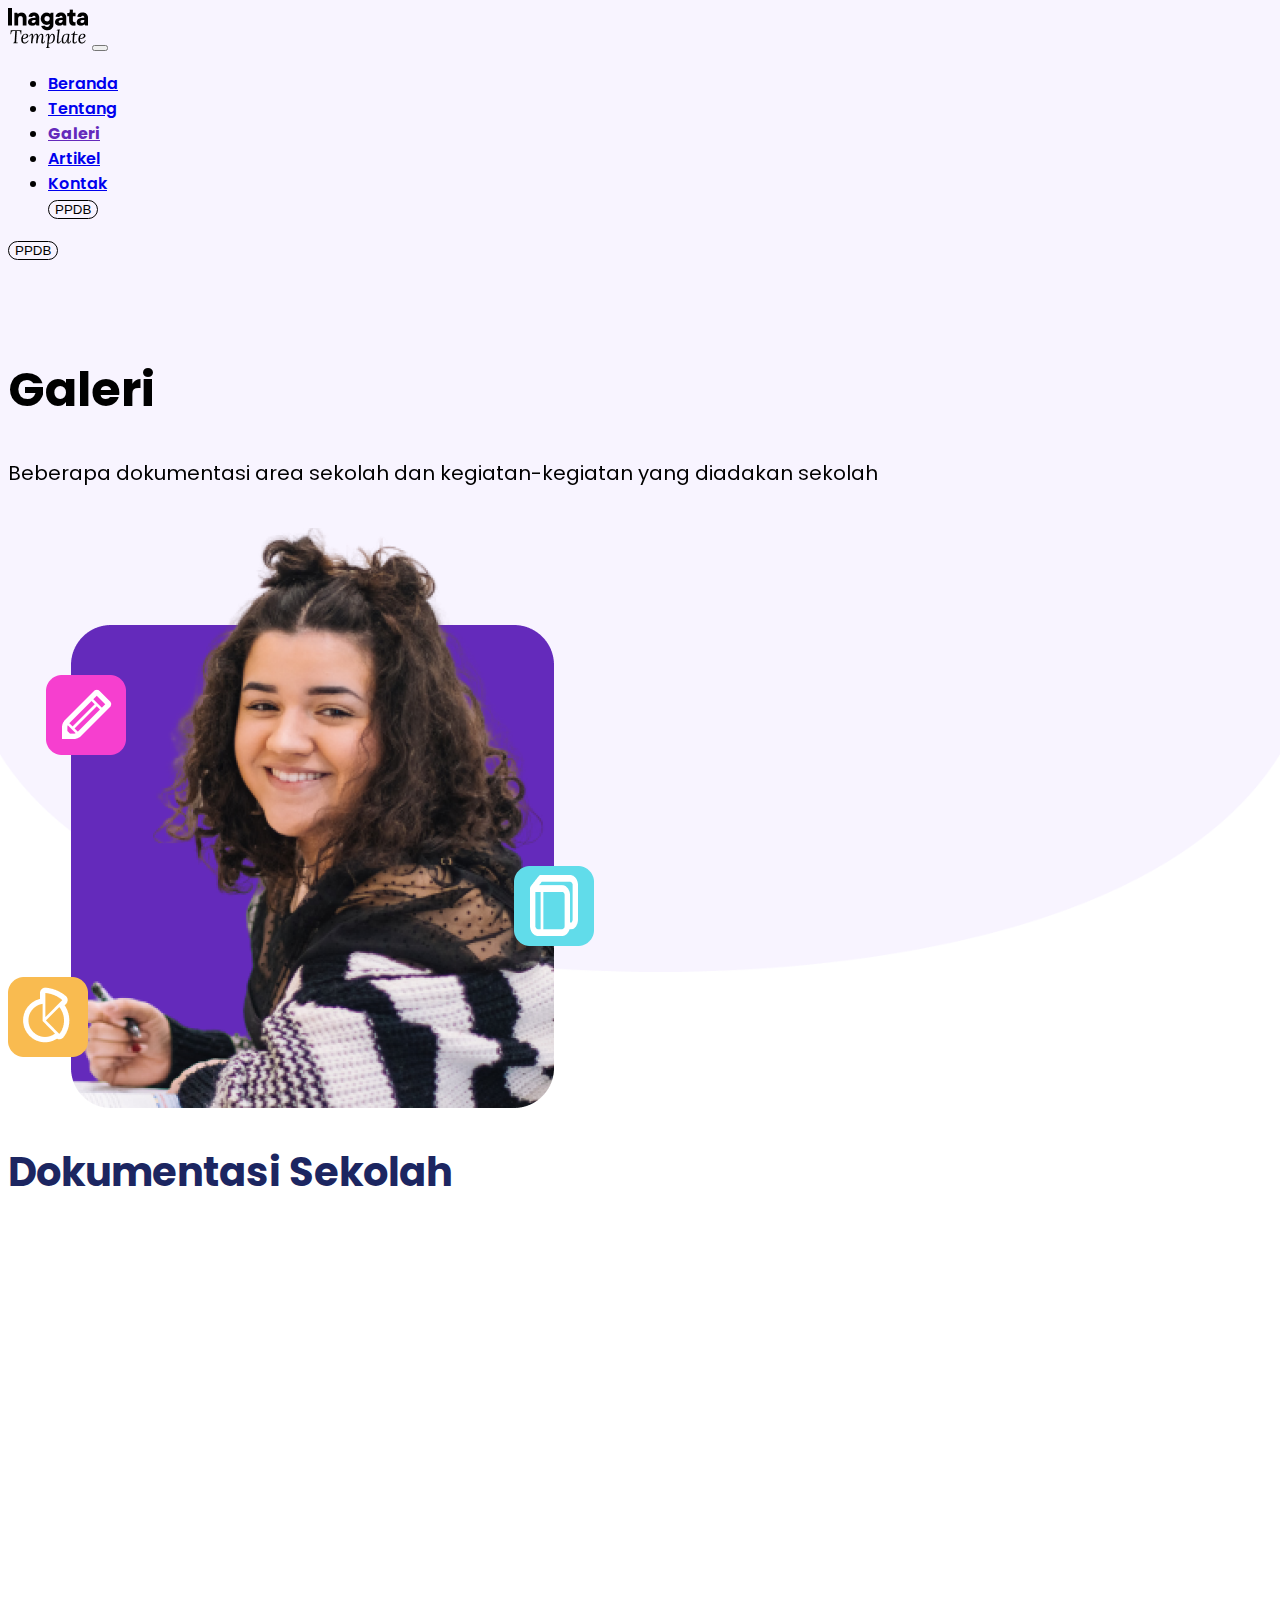
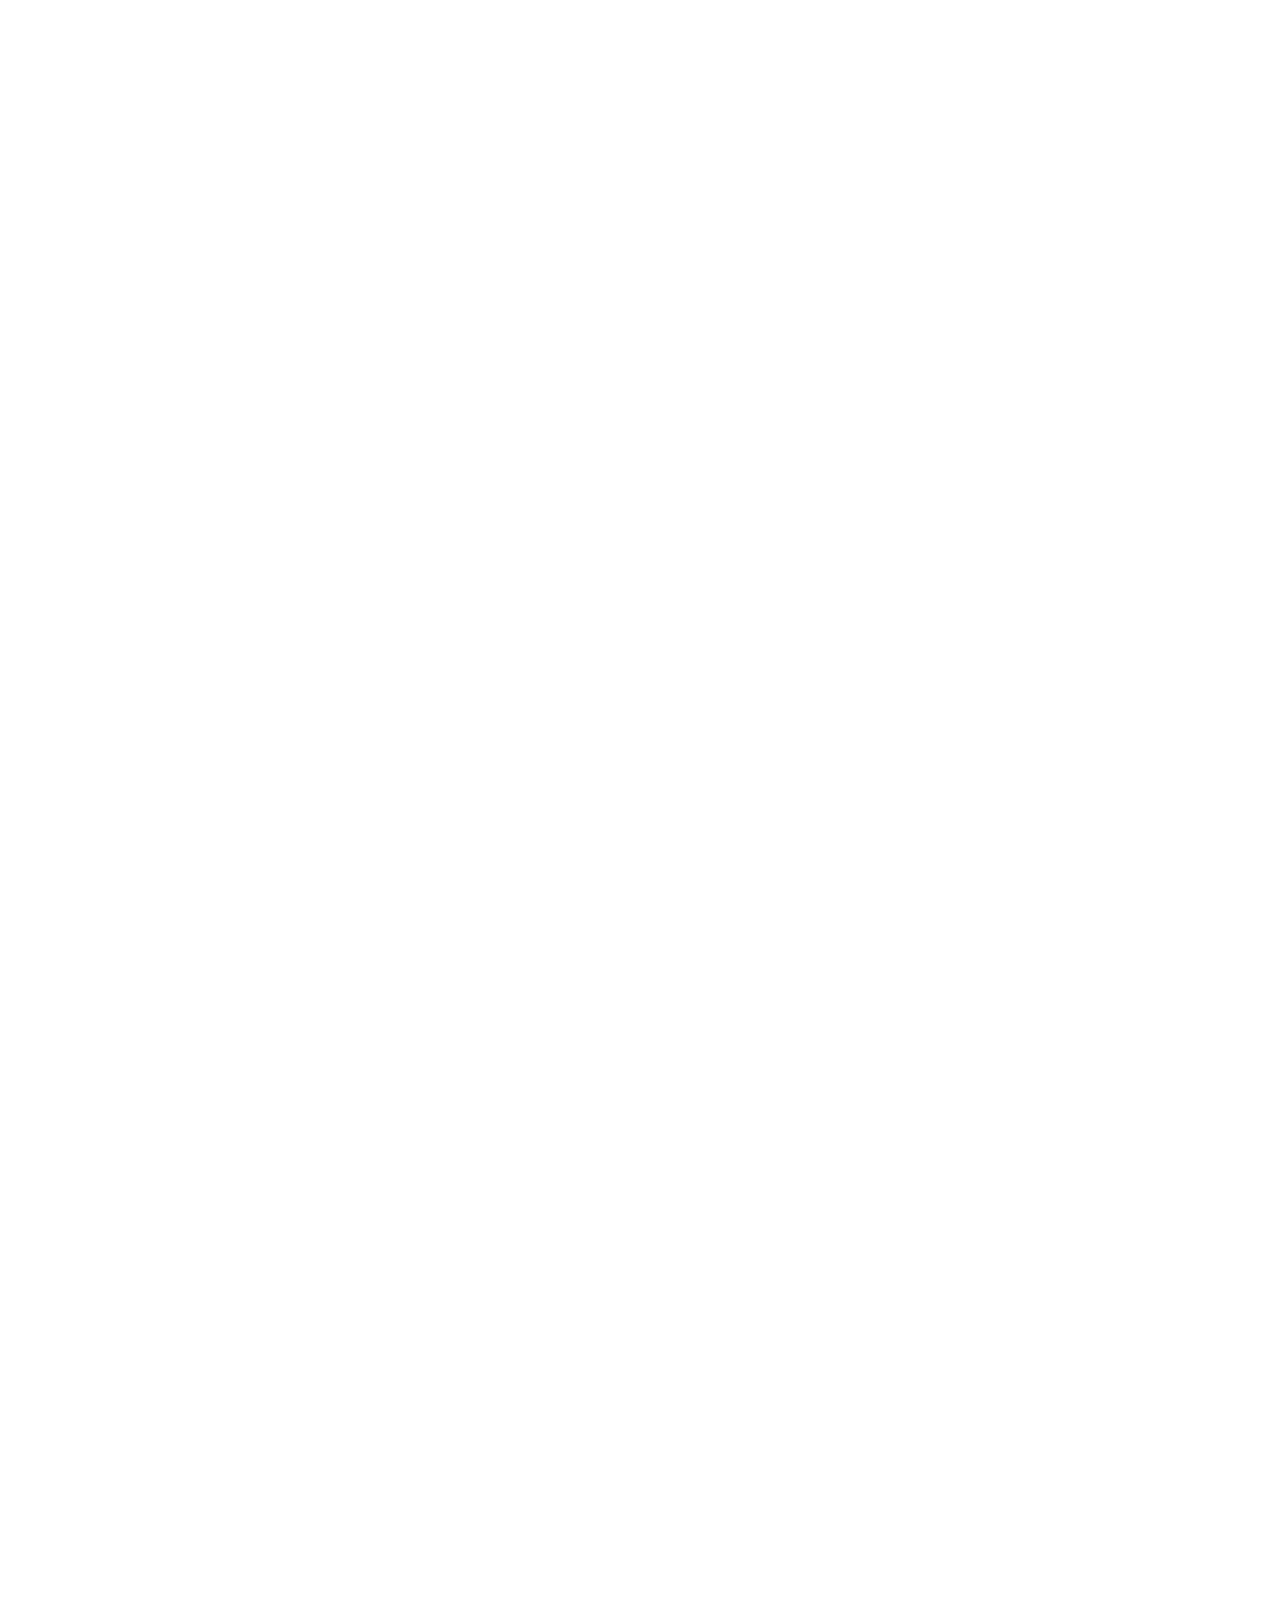
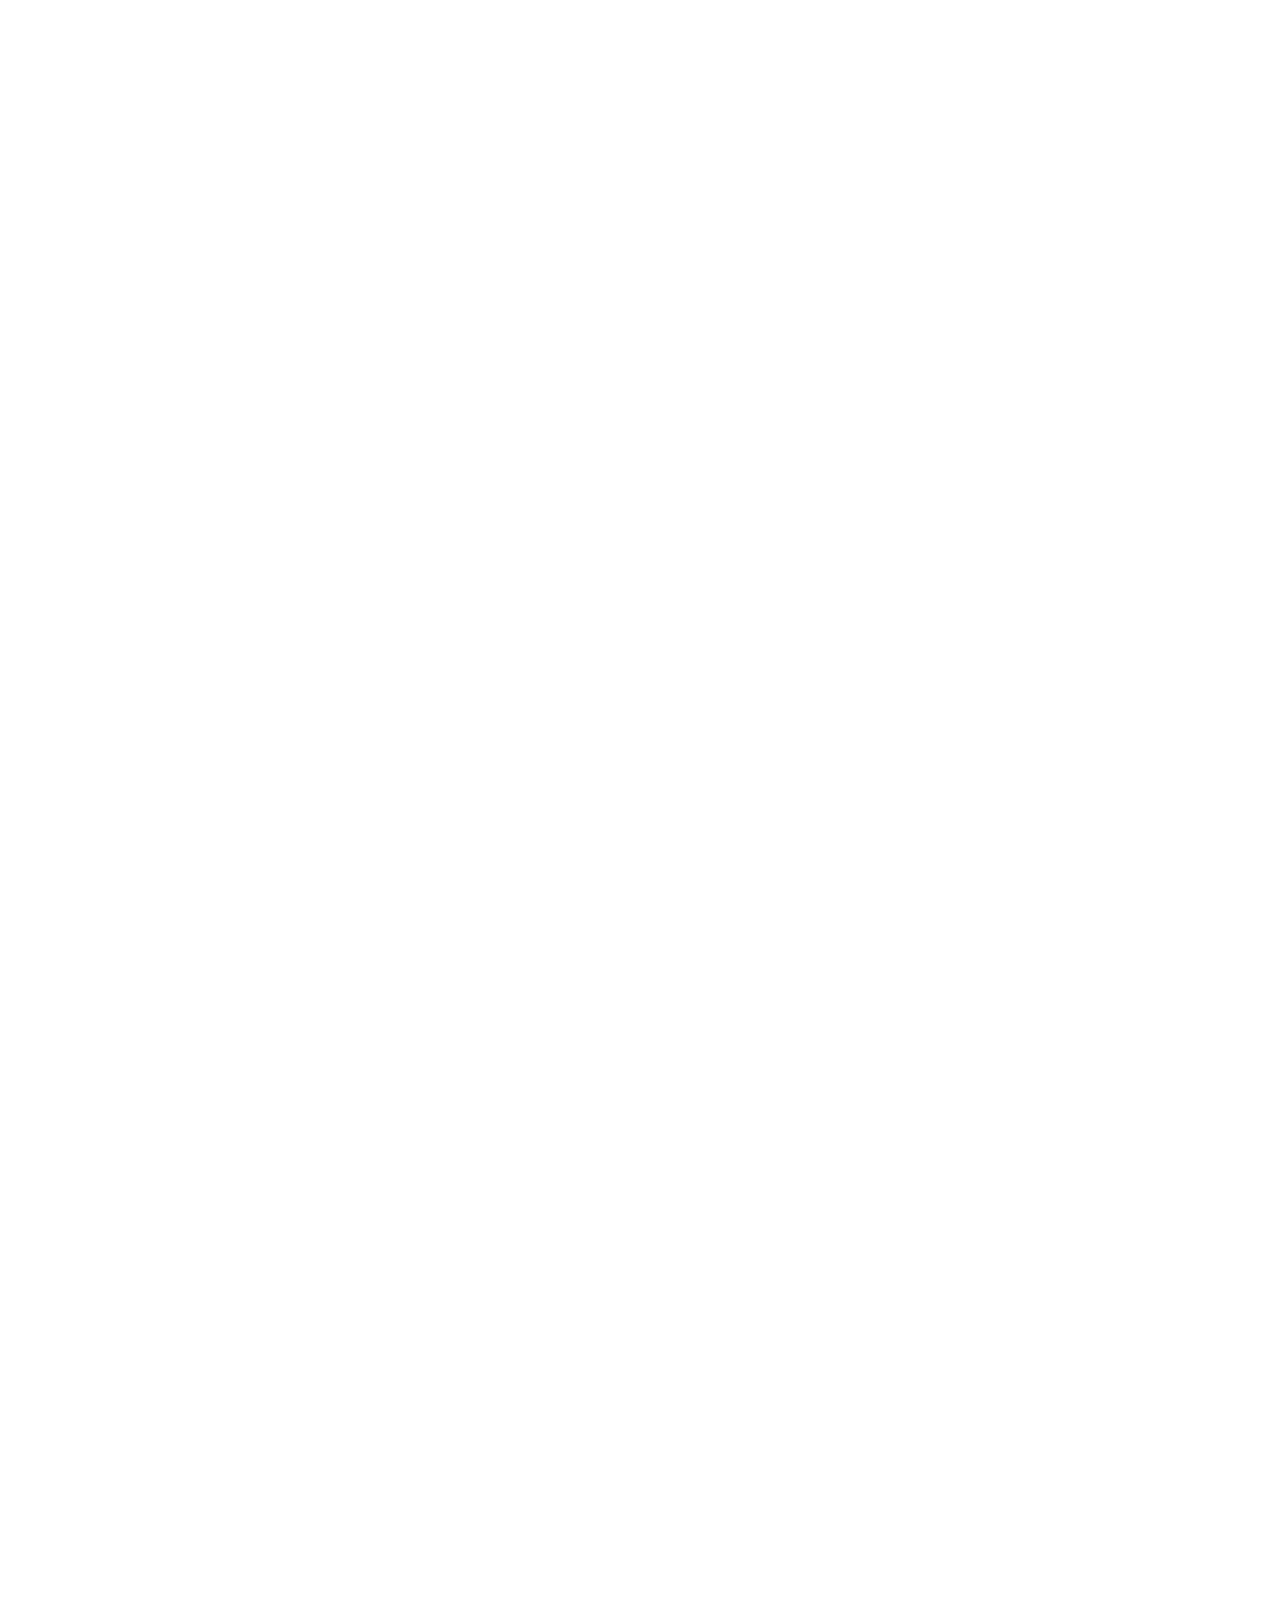
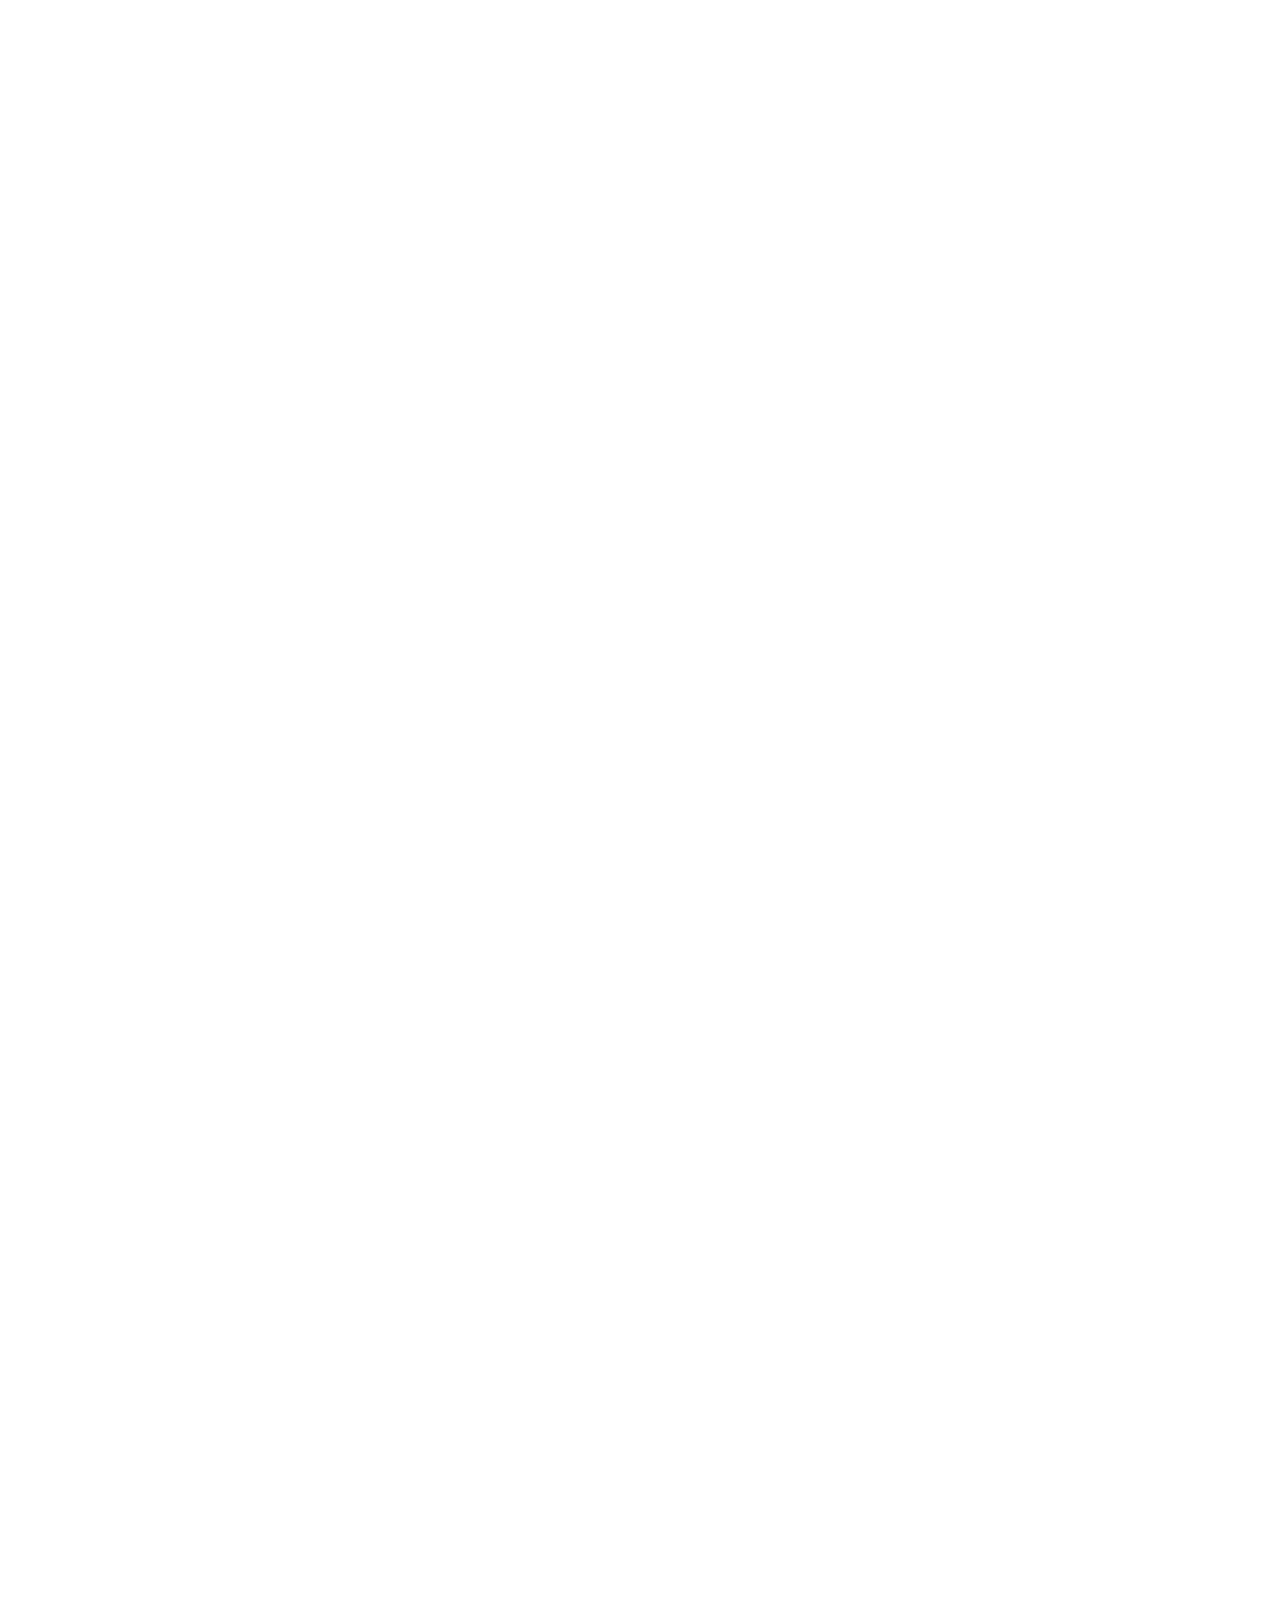
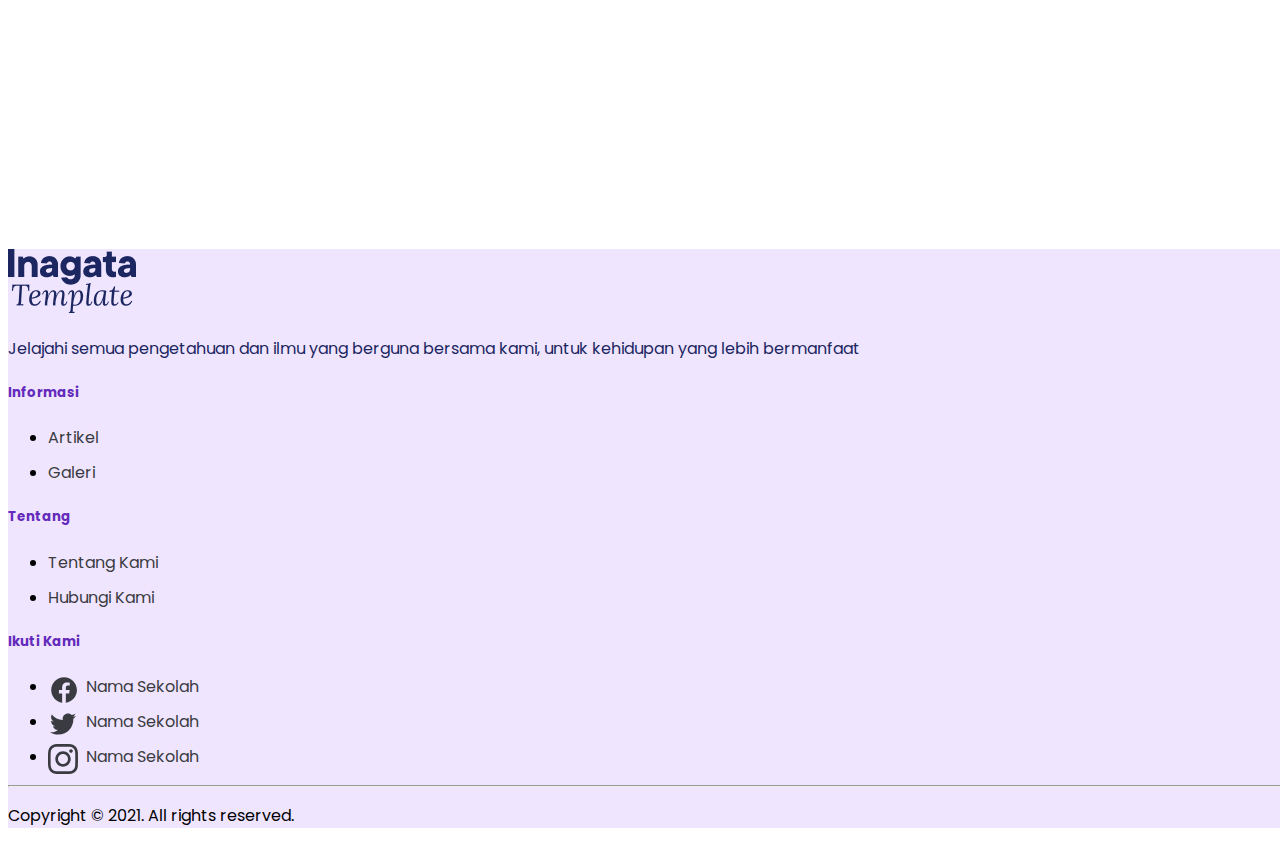
<file: includes/galeri.html>
<!DOCTYPE html>
<html lang="en">
  <head>
    <meta charset="utf-8" />
    <meta name="viewport" content="width=device-width, initial-scale=1" />
    <title>Galeri</title>

    <!-- bootstrap css -->
    <link
      href="https://cdn.jsdelivr.net/npm/bootstrap@5.3.0-alpha1/dist/css/bootstrap.min.css"
      rel="stylesheet"
      integrity="sha384-GLhlTQ8iRABdZLl6O3oVMWSktQOp6b7In1Zl3/Jr59b6EGGoI1aFkw7cmDA6j6gD"
      crossorigin="anonymous"
    />

    <!-- Google Fonts -->
    <link rel="preconnect" href="https://fonts.googleapis.com" />
    <link rel="preconnect" href="https://fonts.gstatic.com" crossorigin />
    <link
      href="https://fonts.googleapis.com/css2?family=Poppins:wght@400;500;600;700&display=swap"
      rel="stylesheet"
    />

    <!-- my style -->
    <link rel="stylesheet" href="../css/style.css" />

    <!-- web icon -->
    <link rel="icon" href="../../assets/img/logo.png" type="img/x-icon" />

    <!-- AOS -->
    <link href="https://unpkg.com/aos@2.3.1/dist/aos.css" rel="stylesheet" />
    <script src="https://unpkg.com/aos@2.3.1/dist/aos.js"></script>
  </head>
  <body class="" style="background-image: url(../assets/img/bg-hero.png)">
    <nav
      class="navbar navbar-expand-lg position-fixed w-100 py-3"
      style="background-color: var(--slt)"
    >
      <div class="container">
        <a class="navbar-brand" href="../index.html"
          ><img src="../assets/img/logo.png" alt="" style="width: 80px"
        /></a>

        <button
          class="navbar-toggler"
          type="button"
          data-bs-toggle="collapse"
          data-bs-target="#navbarNavAltMarkup"
          aria-controls="navbarNavAltMarkup"
          aria-expanded="false"
          aria-label="Toggle navigation"
        >
          <span class="navbar-toggler-icon"></span>
        </button>

        <div class="collapse navbar-collapse" id="navbarNavAltMarkup">
          <ul class="navbar-nav mx-auto">
            <li class="nav-item mx-2">
              <a class="nav-link" href="../index.html">Beranda</a>
            </li>
            <li class="nav-item mx-2">
              <a class="nav-link" href="tentang.html">Tentang</a>
            </li>
            <li class="nav-item mx-2">
              <a
                class="nav-link active"
                aria-current="page"
                style="color: #642abb"
                href="galeri.html"
                >Galeri</a
              >
            </li>
            <li class="nav-item mx-2">
              <a class="nav-link" href="artikel.html">Artikel</a>
            </li>
            <li class="nav-item mx-2">
              <a class="nav-link" href="kontak.html">Kontak</a>
            </li>
            <button class="d-lg-none d-block ppdb-btn py-1 px-4">PPDB</button>
          </ul>

          <button class="d-none d-lg-block ppdb-btn py-1 px-4">PPDB</button>
        </div>
      </div>
    </nav>
    <!-- hero start -->
    <section
      class="hero mb-5 overflow-hidden"
      style="padding-top: 60px; padding-bottom: 80px"
    >
      <div class="container h-100 mt-5">
        <div class="row hero-hero pb-5 h-100">
          <div
            data-aos="fade-right"
            data-aos-duration="1000"
            class="col-md-6 align-self-center"
          >
            <h1 class="slogan mt-4 fw-bold mb-1 lh-base">Galeri</h1>
            <p class="fw-normal" style="margin-bottom: 40px">
              Beberapa dokumentasi area sekolah dan kegiatan-kegiatan yang
              diadakan sekolah
            </p>
          </div>
          <div
            data-aos="fade-left"
            data-aos-duration="1000"
            class="col-md-6 justify-content-end"
          >
            <img src="../assets/img/galeri-hero.png" class="img-fluid" />
          </div>
        </div>
        <div id="doc" class="row pt-5 mx-auto">
          <div
            class="d-block bg-white shadow-lg p-lg-5 py-md-5 px-md-4 p-4"
            style="border-radius: 24px; color: var(--drk)"
          >
            <div>
              <h1 class="fw-bold text-center mb-5">Dokumentasi Sekolah</h1>
            </div>
            <div class="row cards gap-3 gap-md-2 mb-4">
              <div
                data-aos="zoom-in"
                data-aos-duration="1000"
                data-aos-delay="200"
                class="col rounded-4 mb-4"
              >
                <div class="">
                  <img src="../assets/img/gal (1).png" class="img-fluid mb-3" />
                  <div class="">
                    <p class="title fw-semibold lh-base mb-1">Ruang Kelas</p>
                    <p class="lh-base mb-0" style="font-size: 14px">
                      Ruangan yang digunakan untuk proses belajar mengajar
                    </p>
                  </div>
                </div>
              </div>
              <div
                data-aos="zoom-in"
                data-aos-duration="1000"
                data-aos-delay="200"
                class="col rounded-4 mb-4"
              >
                <div class="">
                  <img src="../assets/img/gal (2).png" class="img-fluid mb-3" />
                  <div class="">
                    <p class="title fw-semibold lh-base mb-1">
                      Halaman Sekolah
                    </p>
                    <p class="lh-base mb-0" style="font-size: 14px">
                      Halaman tempat siswa dapat bermain dan berkumpul
                    </p>
                  </div>
                </div>
              </div>
              <div
                data-aos="zoom-in"
                data-aos-duration="1000"
                data-aos-delay="200"
                class="col rounded-4 mb-4"
              >
                <div class="">
                  <img src="../assets/img/gal (6).png" class="img-fluid mb-3" />
                  <div class="">
                    <p class="title fw-semibold lh-base mb-1">Lorong Kelas</p>
                    <p class="lh-base mb-0" style="font-size: 14px">
                      Lorong sekolah sebagai jalan penghubung antar kelas
                    </p>
                  </div>
                </div>
              </div>
            </div>
            <div class="row cards gap-3 gap-md-2 mb-4">
              <div
                data-aos="zoom-in"
                data-aos-duration="1000"
                data-aos-delay="200"
                class="col rounded-4 mb-4"
              >
                <div class="">
                  <img
                    src="../assets/img/gal (10).png"
                    class="img-fluid mb-3"
                  />
                  <div class="">
                    <p class="title fw-semibold lh-base mb-1">
                      Belajar Mengajar
                    </p>
                    <p class="lh-base mb-0" style="font-size: 14px">
                      Kegiatan belajar mengajar yang dilakukan di dalam kelas
                    </p>
                  </div>
                </div>
              </div>
              <div
                data-aos="zoom-in"
                data-aos-duration="1000"
                data-aos-delay="200"
                class="col rounded-4 mb-4"
              >
                <div class="">
                  <img src="../assets/img/gal (3).png" class="img-fluid mb-3" />
                  <div class="">
                    <p class="title fw-semibold lh-base mb-1">
                      Kelas Bahasa Inggris
                    </p>
                    <p class="lh-base mb-0" style="font-size: 14px">
                      Kelas bahasa Inggris agar siswa bisa lebih fasih berbahasa
                      Inggris
                    </p>
                  </div>
                </div>
              </div>
              <div
                data-aos="zoom-in"
                data-aos-duration="1000"
                data-aos-delay="200"
                class="col rounded-4 mb-4"
              >
                <div class="">
                  <img src="../assets/img/gal (7).png" class="img-fluid mb-3" />
                  <div class="">
                    <p class="title fw-semibold lh-base mb-1">Karya Murid</p>
                    <p class="lh-base mb-0" style="font-size: 14px">
                      Hasil karya murid dari kelas prakarya yang dikerjakan
                      secara individu dan kelompok
                    </p>
                  </div>
                </div>
              </div>
            </div>
            <div class="row cards gap-3 gap-md-2 mb-4">
              <div
                data-aos="zoom-in"
                data-aos-duration="1000"
                data-aos-delay="200"
                class="col rounded-4 mb-4"
              >
                <div class="">
                  <img
                    src="../assets/img/gal (11).png"
                    class="img-fluid mb-3"
                  />
                  <div class="">
                    <p class="title fw-semibold lh-base mb-1">
                      Lomba Tarik Tambang
                    </p>
                    <p class="lh-base mb-0" style="font-size: 14px">
                      Kegiatan lomba tarik tambang yang diadakan diacara sekolah
                    </p>
                  </div>
                </div>
              </div>
              <div
                data-aos="zoom-in"
                data-aos-duration="1000"
                data-aos-delay="200"
                class="col rounded-4 mb-4"
              >
                <div class="">
                  <img src="../assets/img/gal (4).png" class="img-fluid mb-3" />
                  <div class="">
                    <p class="title fw-semibold lh-base mb-1">
                      Pameran Teknologi
                    </p>
                    <p class="lh-base mb-0" style="font-size: 14px">
                      Pameran alat alat dengan teknologi terbaru agar siswa bisa
                      mengamati
                    </p>
                  </div>
                </div>
              </div>
              <div
                data-aos="zoom-in"
                data-aos-duration="1000"
                data-aos-delay="200"
                class="col rounded-4 mb-4"
              >
                <div class="">
                  <img src="../assets/img/gal (8).png" class="img-fluid mb-3" />
                  <div class="">
                    <p class="title fw-semibold lh-base mb-1">
                      Kelas Menggambar
                    </p>
                    <p class="lh-base mb-0" style="font-size: 14px">
                      Kelas agar siswa bisa mengembangkan kemampuan non akademik
                    </p>
                  </div>
                </div>
              </div>
            </div>
            <div class="row cards gap-3 gap-md-2 mb-3">
              <div
                data-aos="zoom-in"
                data-aos-duration="1000"
                data-aos-delay="200"
                class="col rounded-4 mb-4"
              >
                <div class="">
                  <img
                    src="../assets/img/gal (12).png"
                    class="img-fluid mb-3"
                  />
                  <div class="">
                    <p class="title fw-semibold lh-base mb-1">Tugas Kelompok</p>
                    <p class="lh-base mb-0" style="font-size: 14px">
                      Selain tugas individu, kami juga memberikan tugas kelompok
                    </p>
                  </div>
                </div>
              </div>
              <div
                data-aos="zoom-in"
                data-aos-duration="1000"
                data-aos-delay="200"
                class="col rounded-4 mb-4"
              >
                <div class="">
                  <img src="../assets/img/gal (5).png" class="img-fluid mb-3" />
                  <div class="">
                    <p class="title fw-semibold lh-base mb-1">
                      Belajar dan Bermain
                    </p>
                    <p class="lh-base mb-0" style="font-size: 14px">
                      Agar siswa tidak jenuh, kami menerapkan metode belajar dan
                      bermain
                    </p>
                  </div>
                </div>
              </div>
              <div
                data-aos="zoom-in"
                data-aos-duration="1000"
                data-aos-delay="200"
                class="col rounded-4 mb-4"
              >
                <div class="">
                  <img src="../assets/img/gal (9).png" class="img-fluid mb-3" />
                  <div class="">
                    <p class="title fw-semibold lh-base mb-1">
                      Tamasya Sekolah
                    </p>
                    <p class="lh-base mb-0" style="font-size: 14px">
                      Tamasya bersama agar siswa lebih akrab dan tidak jenuh
                    </p>
                  </div>
                </div>
              </div>
            </div>
          </div>
        </div>
      </div>
    </section>
    <!-- hero end -->

    <!-- footer start -->
    <section id="footer" class="pt-5 mt-5" style="background-color: var(--gry)">
      <div class="container">
        <div class="row justify-center pb-4">
          <div class="col-md-5 me-5">
            <div class="">
              <div class="mb-4">
                <img src="../assets/img/logo2.png" alt="" />
              </div>
              <p class="cc" style="color: var(--drk)">
                Jelajahi semua pengetahuan dan ilmu yang berguna bersama kami,
                untuk kehidupan yang lebih bermanfaat
              </p>
            </div>
          </div>
          <div class="col">
            <h5 class="fw-semibold mb-4 pt-3">Informasi</h5>
            <ul class="list-unstyled">
              <li class="mb-3">
                <a href="artikel.html" class="inline-block mb-5">Artikel</a>
              </li>
              <li class="mb-3">
                <a href="galeri.html" class="inline-block mb-5">Galeri</a>
              </li>
            </ul>
          </div>
          <div class="col">
            <h5 class="fw-semibold mb-4 pt-3">Tentang</h5>
            <ul class="list-unstyled">
              <li class="mb-3">
                <a href="tentang.html" class="inline-block mb-5"
                  >Tentang Kami</a
                >
              </li>
              <li class="mb-3">
                <a href="kontak.html" class="inline-block mb-5">Hubungi Kami</a>
              </li>
            </ul>
          </div>
          <div class="col">
            <h5 class="fw-semibold mb-4 pt-3">Ikuti Kami</h5>
            <ul class="list-unstyled">
              <li class="mb-3">
                <a
                  href="https://facebook.com"
                  target="_blank"
                  class="d-flex align-items-center"
                  ><svg
                    class=""
                    xmlns="http://www.w3.org/2000/svg"
                    viewBox="0 0 28 28"
                    width="30"
                    style="float: left; padding-right: 8px"
                  >
                    <path
                      d="M15,3C8.373,3,3,8.373,3,15c0,6.016,4.432,10.984,10.206,11.852V18.18h-2.969v-3.154h2.969v-2.099c0-3.475,1.693-5,4.581-5 c1.383,0,2.115,0.103,2.461,0.149v2.753h-1.97c-1.226,0-1.654,1.163-1.654,2.473v1.724h3.593L19.73,18.18h-3.106v8.697 C22.481,26.083,27,21.075,27,15C27,8.373,21.627,3,15,3z"
                    /></svg
                  ><span> Nama Sekolah</span></a
                >
              </li>
              <li class="mb-3">
                <a
                  href="https://twitter.com"
                  target="_blank"
                  class="d-flex align-items-center"
                  ><svg
                    class="fill-current"
                    xmlns="http://www.w3.org/2000/svg"
                    viewBox="0 0 30 30"
                    width="30"
                    style="float: left; padding-right: 8px"
                  >
                    <path
                      d="M28,6.937c-0.957,0.425-1.985,0.711-3.064,0.84c1.102-0.66,1.947-1.705,2.345-2.951c-1.03,0.611-2.172,1.055-3.388,1.295 c-0.973-1.037-2.359-1.685-3.893-1.685c-2.946,0-5.334,2.389-5.334,5.334c0,0.418,0.048,0.826,0.138,1.215 c-4.433-0.222-8.363-2.346-10.995-5.574C3.351,6.199,3.088,7.115,3.088,8.094c0,1.85,0.941,3.483,2.372,4.439 c-0.874-0.028-1.697-0.268-2.416-0.667c0,0.023,0,0.044,0,0.067c0,2.585,1.838,4.741,4.279,5.23 c-0.447,0.122-0.919,0.187-1.406,0.187c-0.343,0-0.678-0.034-1.003-0.095c0.679,2.119,2.649,3.662,4.983,3.705 c-1.825,1.431-4.125,2.284-6.625,2.284c-0.43,0-0.855-0.025-1.273-0.075c2.361,1.513,5.164,2.396,8.177,2.396 c9.812,0,15.176-8.128,15.176-15.177c0-0.231-0.005-0.461-0.015-0.69C26.38,8.945,27.285,8.006,28,6.937z"
                    /></svg
                  ><span>Nama Sekolah</span></a
                >
              </li>
              <li class="mb-3">
                <a
                  href="https://instagram.com"
                  target="_blank"
                  class="d-flex align-items-center"
                  ><svg
                    role="img"
                    width="30"
                    viewBox="0 0 24 24"
                    xmlns="http://www.w3.org/2000/svg"
                    class="fill-current"
                    style="float: left; padding-right: 8px"
                  >
                    <title>Instagram</title>
                    <path
                      d="M12 0C8.74 0 8.333.015 7.053.072 5.775.132 4.905.333 
                                4.14.63c-.789.306-1.459.717-2.126 1.384S.935 3.35.63 4.14C.333 4.905.131 5.775.072 7.053.012 8.333 0 8.74 0 12s.015 3.667.072 4.947c.06 1.277.261 2.148.558 2.913.306.788.717 1.459 1.384 2.126.667.666 1.336 1.079 2.126 1.384.766.296 1.636.499 2.913.558C8.333 23.988 8.74 24 12 24s3.667-.015 4.947-.072c1.277-.06 2.148-.262 2.913-.558.788-.306 1.459-.718 2.126-1.384.666-.667 1.079-1.335 1.384-2.126.296-.765.499-1.636.558-2.913.06-1.28.072-1.687.072-4.947s-.015-3.667-.072-4.947c-.06-1.277-.262-2.149-.558-2.913-.306-.789-.718-1.459-1.384-2.126C21.319 1.347 20.651.935 19.86.63c-.765-.297-1.636-.499-2.913-.558C15.667.012 15.26 0 12 0zm0 2.16c3.203 0 3.585.016 4.85.071 1.17.055 1.805.249 2.227.415.562.217.96.477 1.382.896.419.42.679.819.896 1.381.164.422.36 1.057.413 2.227.057 1.266.07 1.646.07 4.85s-.015 3.585-.074 4.85c-.061 1.17-.256 1.805-.421 2.227-.224.562-.479.96-.899 1.382-.419.419-.824.679-1.38.896-.42.164-1.065.36-2.235.413-1.274.057-1.649.07-4.859.07-3.211 0-3.586-.015-4.859-.074-1.171-.061-1.816-.256-2.236-.421-.569-.224-.96-.479-1.379-.899-.421-.419-.69-.824-.9-1.38-.165-.42-.359-1.065-.42-2.235-.045-1.26-.061-1.649-.061-4.844 0-3.196.016-3.586.061-4.861.061-1.17.255-1.814.42-2.234.21-.57.479-.96.9-1.381.419-.419.81-.689 1.379-.898.42-.166 1.051-.361 2.221-.421 1.275-.045 1.65-.06 4.859-.06l.045.03zm0 3.678c-3.405 0-6.162 2.76-6.162 6.162 0 3.405 2.76 6.162 6.162 6.162 3.405 0 6.162-2.76 6.162-6.162 0-3.405-2.76-6.162-6.162-6.162zM12 16c-2.21 0-4-1.79-4-4s1.79-4 4-4 4 1.79 4 4-1.79 4-4 4zm7.846-10.405c0 .795-.646 1.44-1.44 1.44-.795 0-1.44-.646-1.44-1.44 0-.794.646-1.439 1.44-1.439.793-.001 1.44.645 1.44 1.439z"
                    /></svg
                  ><span>Nama Sekolah</span></a
                >
              </li>
            </ul>
          </div>
        </div>
      </div>
      <hr />
      <div class="py-2">
        <p class="cr text-center">Copyright © 2021. All rights reserved.</p>
      </div>
    </section>
    <!-- footer end -->

    <script>
      AOS.init();
    </script>

    <script src="../js/script.js"></script>
    <script
      src="https://cdn.jsdelivr.net/npm/bootstrap@5.3.0-alpha1/dist/js/bootstrap.bundle.min.js"
      integrity="sha384-w76AqPfDkMBDXo30jS1Sgez6pr3x5MlQ1ZAGC+nuZB+EYdgRZgiwxhTBTkF7CXvN"
      crossorigin="anonymous"
    ></script>
  </body>
</html>
</file>
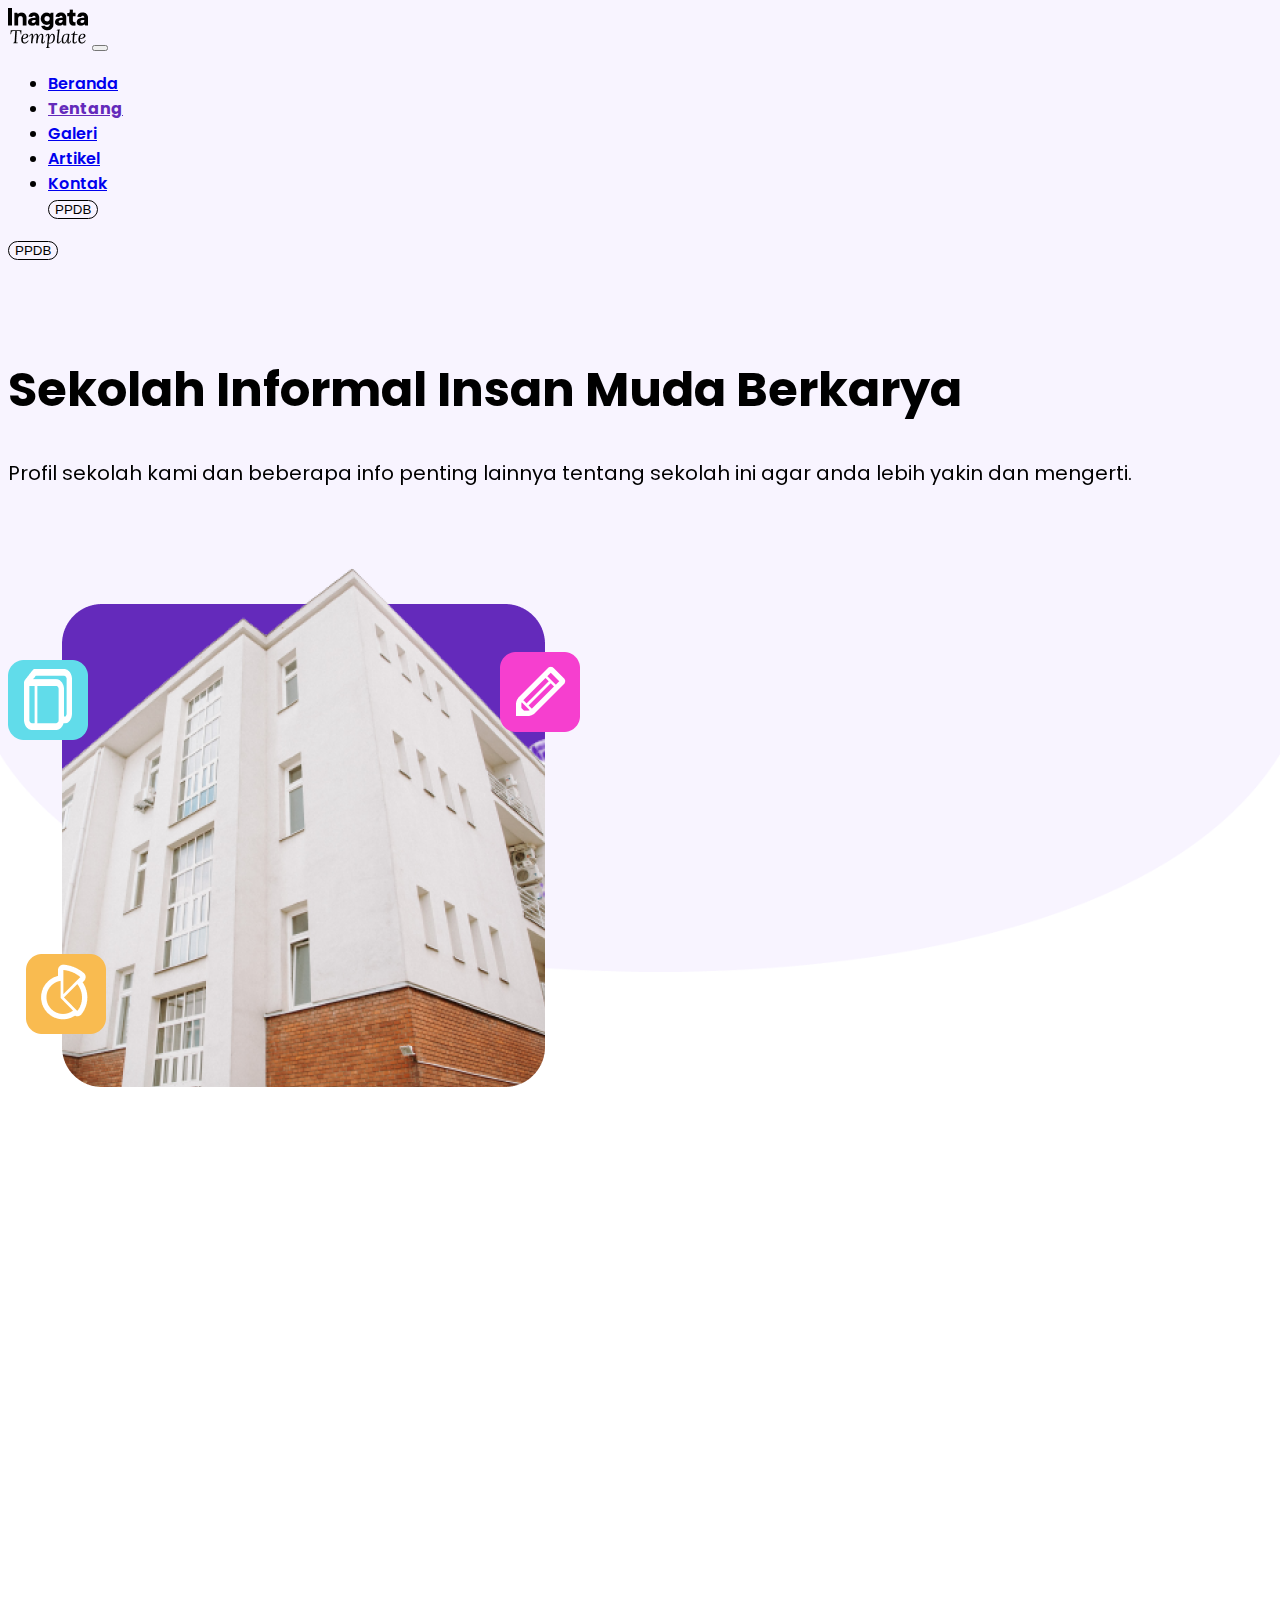
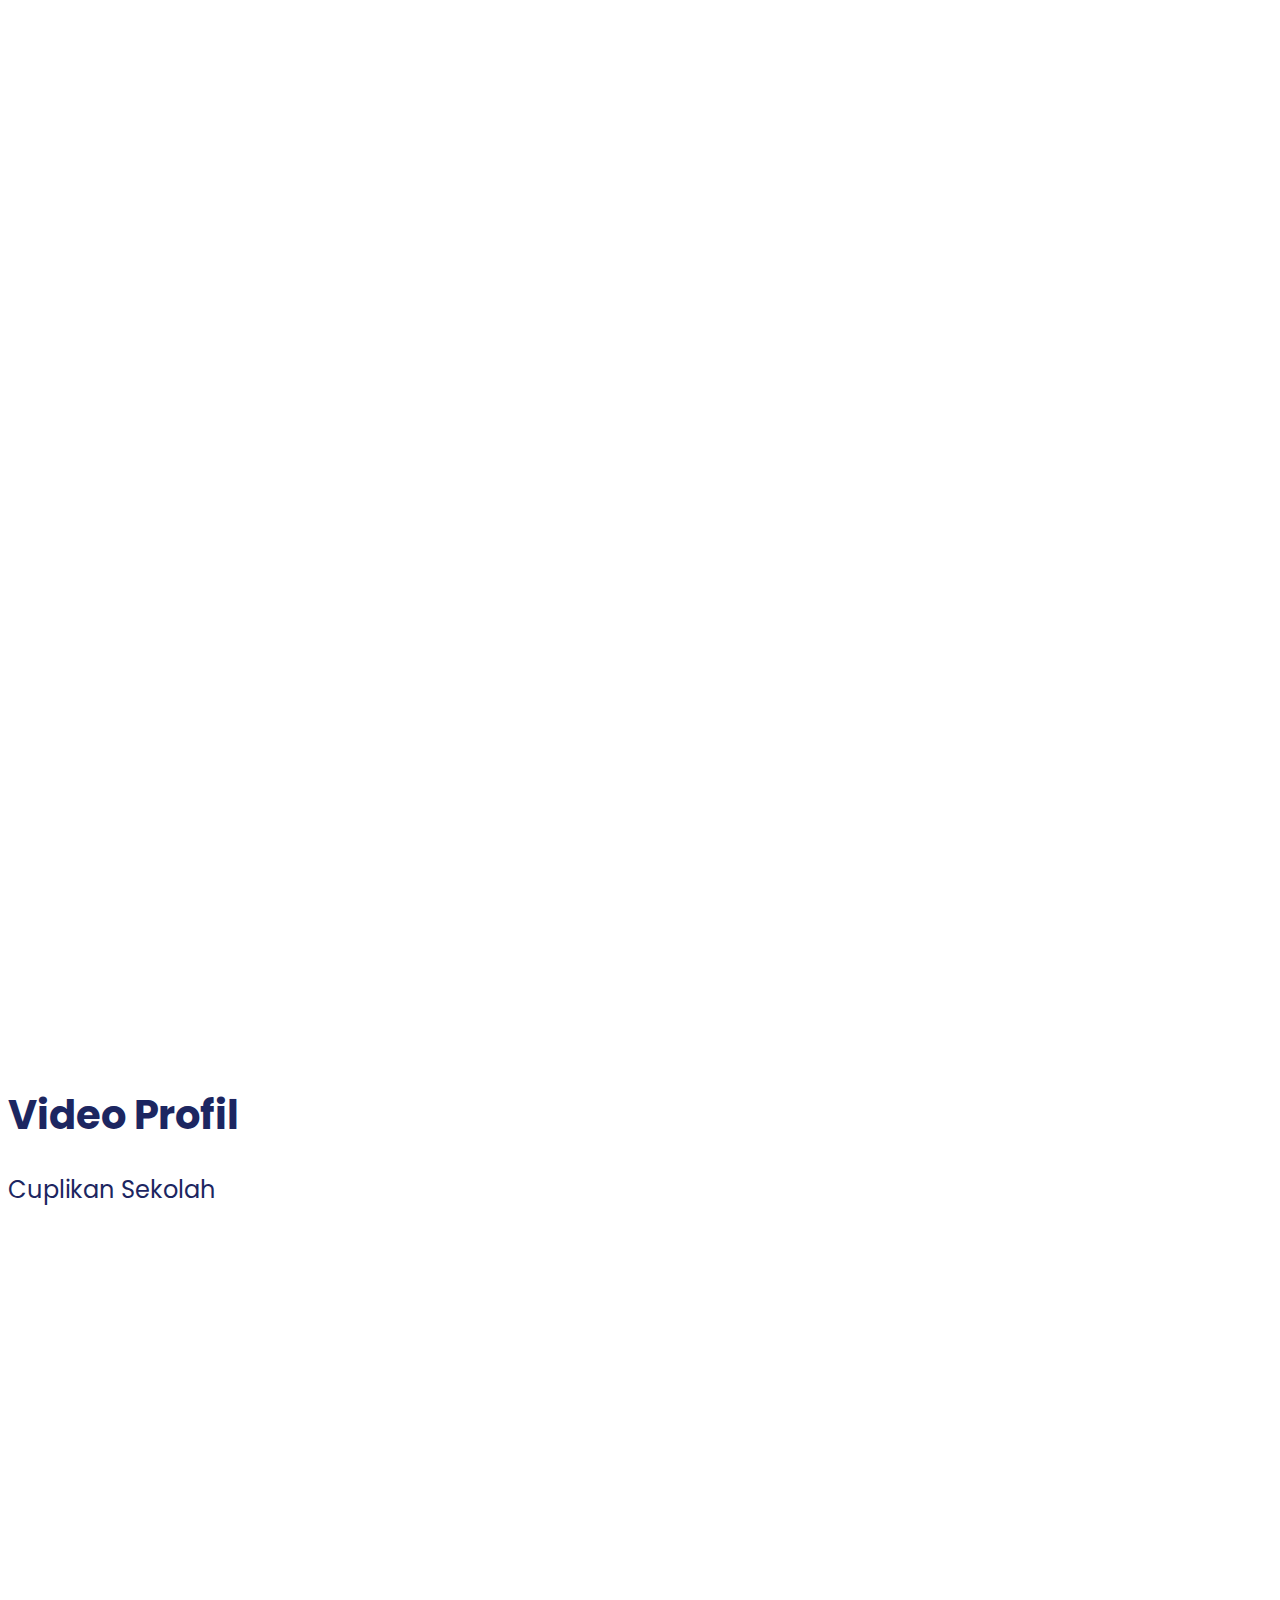
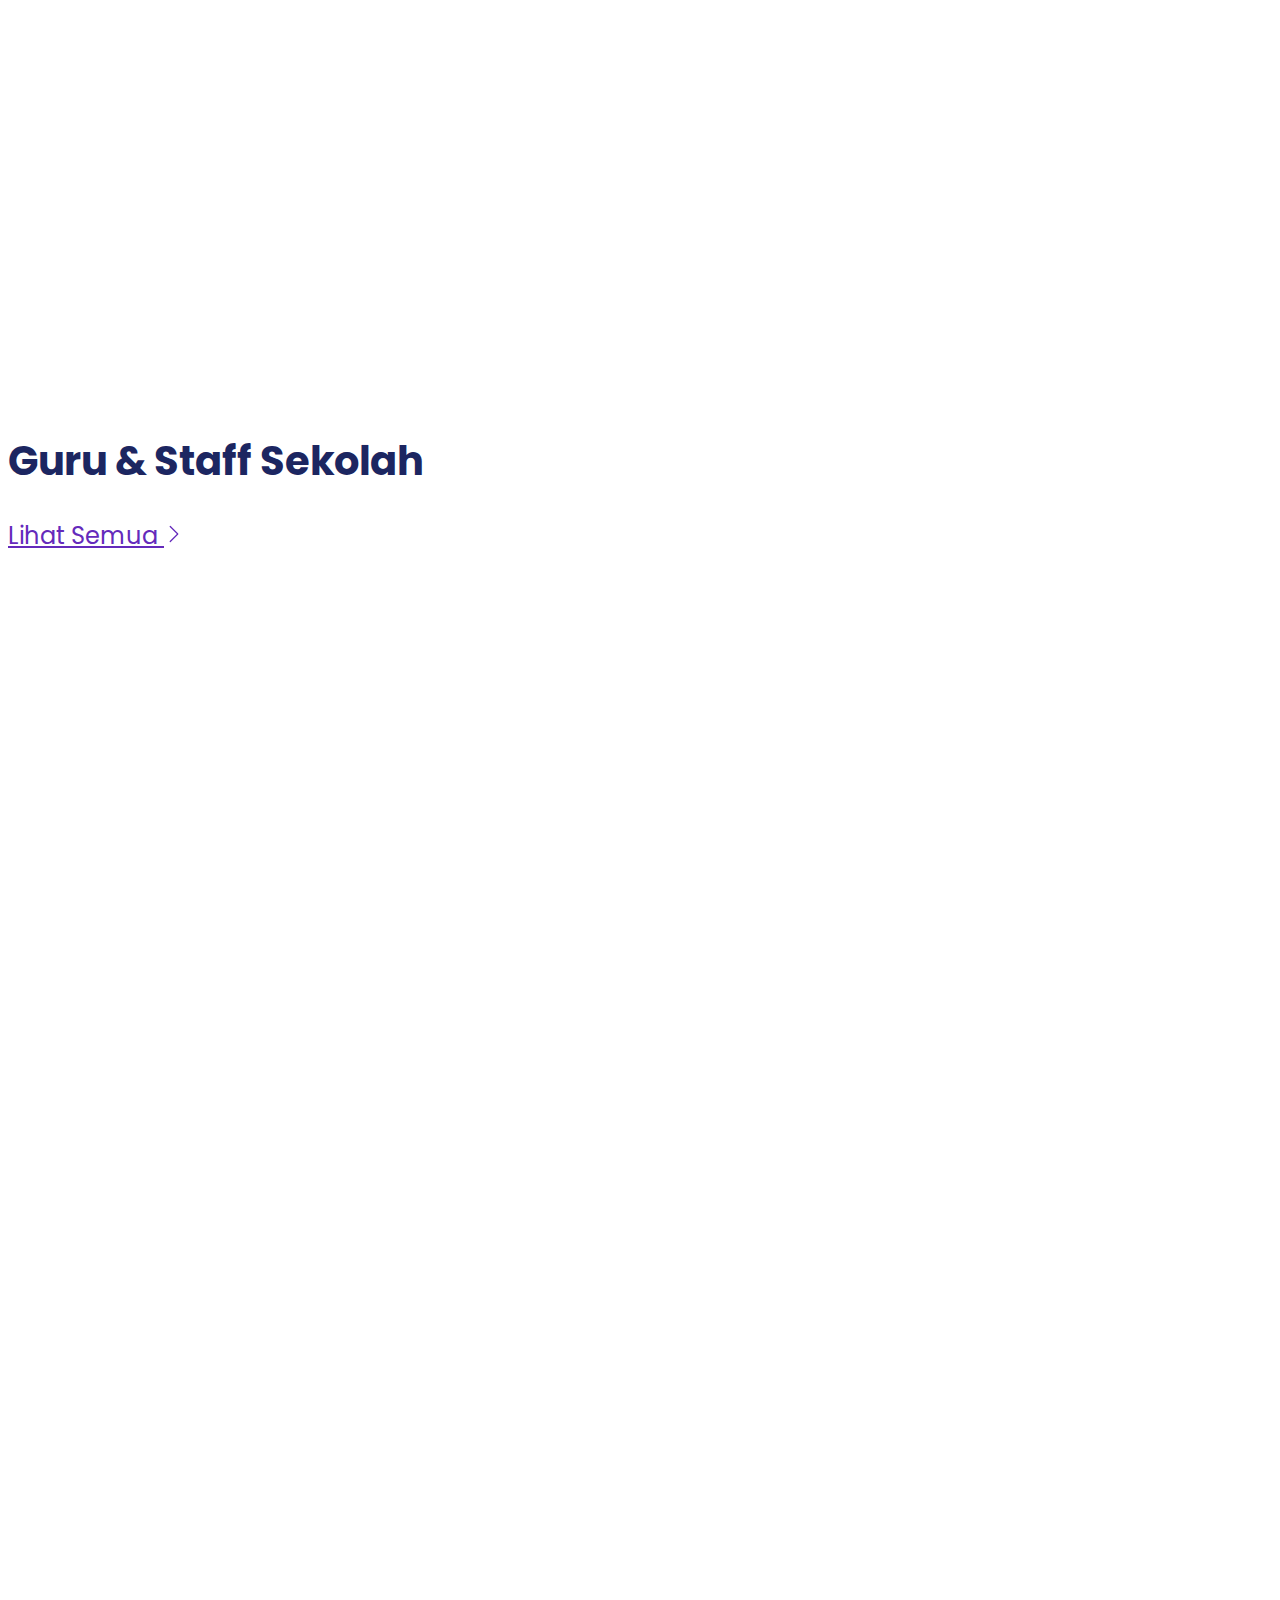
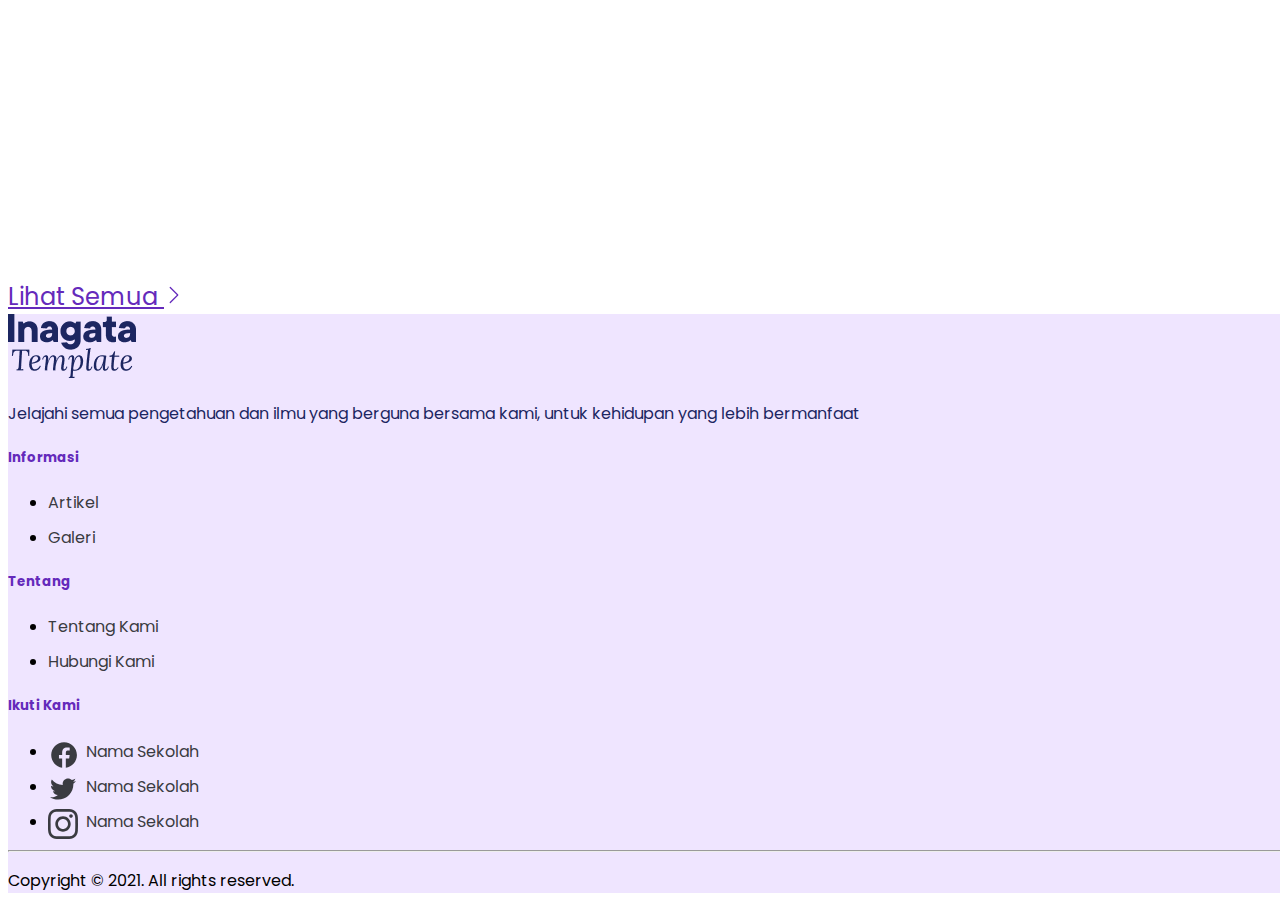
<file: includes/tentang.html>
<!DOCTYPE html>
<html lang="en">
  <head>
    <meta charset="utf-8" />
    <meta name="viewport" content="width=device-width, initial-scale=1" />
    <title>Tentang</title>

    <!-- bootstrap css -->
    <link href="https://cdn.jsdelivr.net/npm/bootstrap@5.3.0-alpha1/dist/css/bootstrap.min.css" rel="stylesheet" integrity="sha384-GLhlTQ8iRABdZLl6O3oVMWSktQOp6b7In1Zl3/Jr59b6EGGoI1aFkw7cmDA6j6gD" crossorigin="anonymous" />

    <!-- Google Fonts -->
    <link rel="preconnect" href="https://fonts.googleapis.com" />
    <link rel="preconnect" href="https://fonts.gstatic.com" crossorigin />
    <link href="https://fonts.googleapis.com/css2?family=Poppins:wght@400;500;600;700&display=swap" rel="stylesheet" />

    <!-- my style -->
    <link rel="stylesheet" href="../css/style.css" />

    <!-- web icon -->
    <link rel="icon" href="../../assets/img/logo.png" type="img/x-icon" />

    <!-- AOS -->
    <link href="https://unpkg.com/aos@2.3.1/dist/aos.css" rel="stylesheet" />
    <script src="https://unpkg.com/aos@2.3.1/dist/aos.js"></script>
  </head>
  <body class="" style="background-image: url(../assets/img/bg-hero.png)">
    <nav class="navbar navbar-expand-lg position-fixed w-100 py-3" style="background-color: var(--slt)">
      <div class="container">
        <a class="navbar-brand" href="../index.html"><img src="../assets/img/logo.png" alt="" style="width: 80px" /></a>
  
        <button class="navbar-toggler" type="button" data-bs-toggle="collapse"
          data-bs-target="#navbarNavAltMarkup" aria-controls="navbarNavAltMarkup" aria-expanded="false"
          aria-label="Toggle navigation">
          <span class="navbar-toggler-icon"></span>
        </button>
  
        <div class="collapse navbar-collapse" id="navbarNavAltMarkup" >
  
          <ul class="navbar-nav mx-auto">
            <li class="nav-item mx-2">
              <a class="nav-link" href="../index.html">Beranda</a>
            </li>
            <li class="nav-item mx-2">
              <a class="nav-link active" aria-current="page" style="color: #642abb" href="tentang.html">Tentang</a>
            </li>
            <li class="nav-item mx-2">
              <a class="nav-link" href="galeri.html">Galeri</a>
            </li>
            <li class="nav-item mx-2">
              <a class="nav-link" href="artikel.html">Artikel</a>
            </li>
            <li class="nav-item mx-2">
              <a class="nav-link" href="kontak.html">Kontak</a>
            </li>
            <button class="d-lg-none d-block ppdb-btn py-1 px-4">PPDB</button>
          </ul>
  
          <button class="d-none d-lg-block ppdb-btn py-1 px-4">PPDB</button>
  
        </div>
      </div>
    </nav>

    <!-- hero start -->
    <section class="hero mb-5 overflow-hidden" style="padding-top: 60px; padding-bottom: 80px">
      <div class="container h-100 mt-5">
        <div class="row hero-hero pb-5 h-100">
          <div data-aos="fade-right" data-aos-duration="1000" class="col-12 col-md-6 d-flex flex-column justify-content-center">
            <h1 class="slogan mt-md-4 mt-0 fw-bold mb-3 lh-base">Sekolah Informal Insan Muda Berkarya</h1>
            <p class="fw-normal">Profil sekolah kami dan beberapa info penting lainnya tentang sekolah ini agar anda lebih yakin dan mengerti.</p>
          </div>
          <div data-aos="fade-left" data-aos-duration="1000" class="col-12 col-md-6 d-flex flex-column justify-content-center align-items-end">
            <img src="../assets/img/iillust-hero.png" class="img-fluid "/>
          </div>
        </div>
        <div class="row pt-5 mx-auto">
          <div data-aos="fade-up" data-aos-duration="1000" class="d-block bg-white shadow-lg p-md-5 px-4 pt-5 pb-4" style="border-radius: 24px; color: var(--drk)">
            <div>
              <h2 class="fw-bold text-center mb-3">Profil Singkat</h2>
            </div>
            <div class="w-100 d-md-flex align-items-center gap-lg-5 gap-4">
              <div class="w-100">
                <img src="../assets/img/pic.png" alt="" class="img-fluid mb-4 mb-md-0 w-100"/>
              </div>
              <div class="">
                <p  class="mb-0" tyle="text-align: justify">
                  Sekolah Kami merupakan sekolah informal yang dikelola untuk membantu anak mengembangkan bakat dan kemampuannya. Dengan memberikan kurikulum terbaik agar anak bisa memilih minat nya dan fokus mengembangkan minat tersebut.
                  Sekolah ini didirikan sejak tahun 1989 dan terus berkembang hingga saat ini. berlokasikan di jl. SoekarnoHatta Blok J No. 245, Lowokwaru, Blimbing, Kota Malang.
                </p>
              </div>
            </div>
          </div>
        </div>
      </div>
    </section>
    <!-- hero end -->

    <!-- keunggulan start -->
    <section id="keunggulan" class="hero mb-5" style="padding-top: 56px; padding-bottom: 60px">
      <div class="container">
        <div data-aos="fade" data-aos-duration="1000" class="row">

          <div class="col-md-4 d-flex align-items-center">
              <h1 class="fw-bold lh-base mb-md-0 mb-5" style="color: var(--drk);">Keunggulan Sekolah Kami</h2>
          </div>

          <div class="col-md-8 ps-md-3">
            <div class="d-inline-flex mb-3">
              <div class="me-4">
              <img src="../assets/img/book.png" alt="" class="img-fluid " />
              </div>
              <div class="">
                <h4 class="mb-2">Menggunakan kurikulum Terbaru</h4>
                <p>Menerapkan kurikulum terbaru pada proses belajar mengajar</p>
              </div>
            </div>
            <div class="d-inline-flex mb-3">
              <div class="me-4">
                <img src="../assets/img/time.png" alt="" class="img-fluid " />
                </div>
              <div class="">
                <h4 class="mb-2">Waktu belajar yang efektif selama di sekolah</h4>
                <p>Waktu belajar yang dirancang agar para siswa tidak jenuh</p>
              </div>
            </div>
            <div class="d-inline-flex mb-3">
              <div class="me-4">
                <img src="../assets/img/pen.png" alt="" class="img-fluid " />
                </div>
              <div class="">
                <h4 class="mb-2">Penyaluran Bakat dan Minat Siswa</h4>
                <p>Berbagai macam kegitan akademik maupun non akademik</p>
              </div>
            </div>
          </div>
        </div>
      </div>
    </section>
    <!-- keunggulan end -->

    <!-- video start -->
    <section id="video" class="pt-md-5 pb-md-5 pt-3 pb-3">
      <div class="container">
        <div class="">
          <div class="text-center mb-md-5 mb-3" style="color: var(--drk)">
            <h1 class="fw-bold mb-2">Video Profil</h1>
            <p class="">Cuplikan Sekolah</p>
          </div>
        </div>
        <div style="position: relative; width: 100%; padding-bottom: 56.25%;">
          <iframe style="position: absolute; top: 0; left: 0; width: 100%; height: 100%;"
            src="https://www.youtube.com/embed/hLK41oLH8kw?si=uqPwwBGYmI4SeM8a" title="YouTube video player"
            frameborder="0"
            allow="accelerometer; autoplay; clipboard-write; encrypted-media; gyroscope; picture-in-picture; web-share"
            allowfullscreen>
          </iframe>
        </div>
      </div>
    </section>
    <!-- video end-->

    <!-- guru start -->
    <section id="guru" class="py-5" style="margin-top: 80px">
      <div class="container">
        <div class="w-100 d-flex justify-content-between align-items-center mb-3 mb-md-4">
          <div class="">
              <h1 class="fw-bold mb-0" style="color: var(--drk);">Guru & Staff Sekolah</h1>
          </div>
          <div class="d-md-block d-none text-end " >
                  <a href="#" id="more" class=" inline-block text-decoration-none">Lihat Semua
                      <svg xmlns="http://www.w3.org/2000/svg" width="20" fill="currentColor" class="bi bi-chevron-right fw-bold" viewBox="0 0 16 16">
                          <path fill-rule="evenodd" d="M4.646 1.646a.5.5 0 0 1 .708 0l6 6a.5.5 0 0 1 0 .708l-6 6a.5.5 0 0 1-.708-.708L10.293 8 4.646 2.354a.5.5 0 0 1 0-.708z"/>
                        </svg>
                  </a>
          </div>
          </div>
        
          <div data-aos="fade-up" data-aos-duration="800" data-aos-delay="200" class="row cards gap-4">
            <div id="card" class="col px-0 rounded-3 overflow-hidden" style="font-size: 24px; background-color: var(--purp); color: white; width: 355px">
              <img src="../assets/img/teacher1.png" class="card-img-top" alt="..." />
              <div class="row">
                <div class="col px-4 ms-2 py-3">
                  <p class="card-text fw-semibold m-0">Jannette Ong</p>
                  <p class="card-text" style="font-size: 12px">Kepala Sekolah</p>
                </div>
              </div>
            </div>
            <div id="card" class="col px-0 rounded-3 overflow-hidden" style="font-size: 24px; background-color: var(--yel); color: white; width: 355px">
              <img src="../assets/img/teacher2.png" class="card-img-top" alt="..." />
              <div class="row">
                <div class="col px-4 ms-2 py-3">
                  <p class="card-text fw-semibold m-0">John Smith</p>
                  <p class="card-text" style="font-size: 12px">Kepala Staff</p>
                </div>
              </div>
            </div>
            <div id="card" class="col px-0 rounded-3 overflow-hidden" style="font-size: 24px; background-color: var(--pnk); color: white; width: 355px">
              <img src="../assets/img/teacher3.png" class="card-img-top" alt="..." />
              <div class="row">
                <div class="col px-4 ms-2 py-3">
                  <p class="card-text fw-semibold m-0">Lidya M.P</p>
                  <p class="card-text" style="font-size: 12px">Guru Matematika</p>
                </div>
              </div>
            </div>
        </div>

        <div class="d-md-none d-block text-center mt-4" >
          <a href="#" id="more" class=" inline-block text-decoration-none">Lihat Semua
              <svg xmlns="http://www.w3.org/2000/svg" width="20" fill="currentColor" class="bi bi-chevron-right fw-bold" viewBox="0 0 16 16">
                  <path fill-rule="evenodd" d="M4.646 1.646a.5.5 0 0 1 .708 0l6 6a.5.5 0 0 1 0 .708l-6 6a.5.5 0 0 1-.708-.708L10.293 8 4.646 2.354a.5.5 0 0 1 0-.708z"/>
                </svg>
          </a>
  </div>
      </div>
    </section>
    <!-- guru end -->

     <!-- footer start -->
  <section id="footer" class="pt-5 mt-5" style="background-color: var(--gry)">
    <div class="container">
      <div class="row justify-center pb-4">
        <div class="col-md-5 me-5">
          <div class="">
            <div class="mb-4">
              <img src="../assets/img/logo2.png" alt="" />
            </div>
            <p class="cc" style="color: var(--drk)">Jelajahi semua pengetahuan dan ilmu yang berguna bersama kami, untuk
              kehidupan yang lebih bermanfaat</p>
          </div>
        </div>
        <div class="col">
          <h5 class="fw-semibold mb-4 pt-3">Informasi</h5>
          <ul class="list-unstyled">
            <li class="mb-3">
              <a href="artikel.html" class="inline-block mb-5">Artikel</a>
            </li>
            <li class="mb-3">
              <a href="galeri.html" class="inline-block mb-5">Galeri</a>
            </li>
          </ul>
        </div>
        <div class="col">
          <h5 class="fw-semibold mb-4 pt-3">Tentang</h5>
          <ul class="list-unstyled">
            <li class="mb-3">
              <a href="tentang.html" class="inline-block mb-5">Tentang Kami</a>
            </li>
            <li class="mb-3">
              <a href="kontak.html" class="inline-block mb-5">Hubungi Kami</a>
            </li>
          </ul>
        </div>
        <div class="col">
          <h5 class="fw-semibold mb-4 pt-3">Ikuti Kami</h5>
          <ul class="list-unstyled">
            <li class="mb-3 ">
              <a href="https://facebook.com" target="_blank" class="d-flex align-items-center"><svg class=""
                  xmlns="http://www.w3.org/2000/svg" viewBox="0 0 28 28" width="30"
                  style="float: left; padding-right: 8px">
                  <path
                    d="M15,3C8.373,3,3,8.373,3,15c0,6.016,4.432,10.984,10.206,11.852V18.18h-2.969v-3.154h2.969v-2.099c0-3.475,1.693-5,4.581-5 c1.383,0,2.115,0.103,2.461,0.149v2.753h-1.97c-1.226,0-1.654,1.163-1.654,2.473v1.724h3.593L19.73,18.18h-3.106v8.697 C22.481,26.083,27,21.075,27,15C27,8.373,21.627,3,15,3z" />
                </svg><span> Nama Sekolah</span></a>
            </li>
            <li class="mb-3">
              <a href="https://twitter.com" target="_blank" class="d-flex align-items-center"><svg class="fill-current"
                  xmlns="http://www.w3.org/2000/svg" viewBox="0 0 30 30" width="30"
                  style="float: left; padding-right: 8px">
                  <path
                    d="M28,6.937c-0.957,0.425-1.985,0.711-3.064,0.84c1.102-0.66,1.947-1.705,2.345-2.951c-1.03,0.611-2.172,1.055-3.388,1.295 c-0.973-1.037-2.359-1.685-3.893-1.685c-2.946,0-5.334,2.389-5.334,5.334c0,0.418,0.048,0.826,0.138,1.215 c-4.433-0.222-8.363-2.346-10.995-5.574C3.351,6.199,3.088,7.115,3.088,8.094c0,1.85,0.941,3.483,2.372,4.439 c-0.874-0.028-1.697-0.268-2.416-0.667c0,0.023,0,0.044,0,0.067c0,2.585,1.838,4.741,4.279,5.23 c-0.447,0.122-0.919,0.187-1.406,0.187c-0.343,0-0.678-0.034-1.003-0.095c0.679,2.119,2.649,3.662,4.983,3.705 c-1.825,1.431-4.125,2.284-6.625,2.284c-0.43,0-0.855-0.025-1.273-0.075c2.361,1.513,5.164,2.396,8.177,2.396 c9.812,0,15.176-8.128,15.176-15.177c0-0.231-0.005-0.461-0.015-0.69C26.38,8.945,27.285,8.006,28,6.937z" />
                </svg><span>Nama Sekolah</span></a>
            </li>
            <li class="mb-3">
              <a href="https://instagram.com" target="_blank" class="d-flex align-items-center"><svg role="img"
                  width="30" viewBox="0 0 24 24" xmlns="http://www.w3.org/2000/svg" class="fill-current"
                  style="float: left; padding-right: 8px">
                  <title>Instagram</title>
                  <path
                    d="M12 0C8.74 0 8.333.015 7.053.072 5.775.132 4.905.333 
                                4.14.63c-.789.306-1.459.717-2.126 1.384S.935 3.35.63 4.14C.333 4.905.131 5.775.072 7.053.012 8.333 0 8.74 0 12s.015 3.667.072 4.947c.06 1.277.261 2.148.558 2.913.306.788.717 1.459 1.384 2.126.667.666 1.336 1.079 2.126 1.384.766.296 1.636.499 2.913.558C8.333 23.988 8.74 24 12 24s3.667-.015 4.947-.072c1.277-.06 2.148-.262 2.913-.558.788-.306 1.459-.718 2.126-1.384.666-.667 1.079-1.335 1.384-2.126.296-.765.499-1.636.558-2.913.06-1.28.072-1.687.072-4.947s-.015-3.667-.072-4.947c-.06-1.277-.262-2.149-.558-2.913-.306-.789-.718-1.459-1.384-2.126C21.319 1.347 20.651.935 19.86.63c-.765-.297-1.636-.499-2.913-.558C15.667.012 15.26 0 12 0zm0 2.16c3.203 0 3.585.016 4.85.071 1.17.055 1.805.249 2.227.415.562.217.96.477 1.382.896.419.42.679.819.896 1.381.164.422.36 1.057.413 2.227.057 1.266.07 1.646.07 4.85s-.015 3.585-.074 4.85c-.061 1.17-.256 1.805-.421 2.227-.224.562-.479.96-.899 1.382-.419.419-.824.679-1.38.896-.42.164-1.065.36-2.235.413-1.274.057-1.649.07-4.859.07-3.211 0-3.586-.015-4.859-.074-1.171-.061-1.816-.256-2.236-.421-.569-.224-.96-.479-1.379-.899-.421-.419-.69-.824-.9-1.38-.165-.42-.359-1.065-.42-2.235-.045-1.26-.061-1.649-.061-4.844 0-3.196.016-3.586.061-4.861.061-1.17.255-1.814.42-2.234.21-.57.479-.96.9-1.381.419-.419.81-.689 1.379-.898.42-.166 1.051-.361 2.221-.421 1.275-.045 1.65-.06 4.859-.06l.045.03zm0 3.678c-3.405 0-6.162 2.76-6.162 6.162 0 3.405 2.76 6.162 6.162 6.162 3.405 0 6.162-2.76 6.162-6.162 0-3.405-2.76-6.162-6.162-6.162zM12 16c-2.21 0-4-1.79-4-4s1.79-4 4-4 4 1.79 4 4-1.79 4-4 4zm7.846-10.405c0 .795-.646 1.44-1.44 1.44-.795 0-1.44-.646-1.44-1.44 0-.794.646-1.439 1.44-1.439.793-.001 1.44.645 1.44 1.439z" />
                </svg><span>Nama Sekolah</span></a>
            </li>
          </ul>
        </div>
      </div>
    </div>
    <hr />
    <div class="py-2">
      <p class="cr text-center">Copyright © 2021. All rights reserved.</p>
    </div>
  </section>
  <!-- footer end -->

    <script>
      AOS.init();
    </script>

    <script src="../js/script.js"></script>
    <script src="https://cdn.jsdelivr.net/npm/bootstrap@5.3.0-alpha1/dist/js/bootstrap.bundle.min.js" integrity="sha384-w76AqPfDkMBDXo30jS1Sgez6pr3x5MlQ1ZAGC+nuZB+EYdgRZgiwxhTBTkF7CXvN" crossorigin="anonymous"></script>
    
  </body>
</html>
</file>
<file: css/style.css>
:root {
  --purp: #642abb;
  --pnk: #f63fcf;
  --yel: #f9bb50;
  --drk: #1c2661;
  --gry: #efe5ff;
  --txt: #3a3b41;
  --slt: #f8f4ff;
}

body {
  font-family: "Poppins", sans-serif;
  width: 100%;
  background-repeat: no-repeat;
  background-size: contain;
}

h1 {
  font-size: 40px;
}

.navbar {
  z-index: 3;
}

* {
  z-index: 2;
}

.navbar .ppdb-btn {
  background-color: transparent;
  border: 1px solid black;
  color: black;
  border-radius: 100px;
  transition: all 0.2s ease;
}

.ppdb-btn:hover {
  background-color: #642abb;
  color: white;
  border-color: var(--purp);
}

/* Navbar color */
.nav-color {
  background-color: white;
  box-shadow: inset 0 -1px 0 0 rgba(0, 0, 0, 0.2);
  transition: all 0.3s ease-out;
}

.bg-transparent {
  transition: all 0.3s ease-in-out;
}

a.nav-link {
  font-weight: 600;
}

.nav-link.active {
  font-weight: 700;
}

a.nav-link:hover {
  color: #642abb;
}

.slogan {
  font-size: 48px;
}

.hero p {
  font-size: 20px;
}

.hero h5 {
  font-size: 24px;
}

#artikel h3 {
  font-size: 24px;
}

#contact img {
  margin-bottom: 62px;
}

#artikel .cardicle .title {
  font-size: 20px;
}

#detail-artikel h1 {
  font-size: 40px;
}

#detail-artikel .isi {
  font-size: 20px;
}

#detail-artikel .tanggal {
  width: 220px;
}

.mail input {
  font-size: 20px;
  padding: 1rem;
  border: 1px solid gray;
  border-radius: 12px;
}

.mail textarea {
  font-size: 20px;
  padding: 1rem;
  border: 1px solid gray;
  border-radius: 12px;
}

.main-button {
  background-color: #f63fcf;
  transition: all 0.2s ease-in-out;
}

.main-button:hover {
  background-color: #e725bd;
}

#tentang img {
  transition: all 0.2s ease-in-out;
}

#tentang img:hover {
  scale: 1.05;
}

#tentang p {
  font-size: 24px;
  width: 85%;
}

#galeri #more {
  font-size: 24px;
}

.gallery-card {
  cursor: pointer;
  transition: all 0.2s ease-out;
}

.gallery-card:hover {
  scale: 1.05;
}

.gallery-card a {
  text-decoration: none;
  color: white;
}

#footer h5 {
  color: var(--purp);
}

#footer a {
  color: var(--txt);
  /* font-size: 16px; */
  text-decoration: none;
}

#footer li {
  margin-bottom: 10px;
}

#footer a:hover {
  color: var(--purp);
  fill: var(--purp);
}

#footer svg {
  fill: var(--txt);
}

#footer svg:hover {
  fill: var(--purp);
}

#artikel .title {
  color: #1c2661;
  font-size: 20px;
}

#artikel .title:hover {
  color: #364281;
}

#galeri #more {
  color: #642abb;
}

#galeri #more:hover {
  color: #e725bd;
}

#galeri p {
  font-size: 24px;
}

#galeri .gal {
  display: flex;
  flex-wrap: wrap;
  margin: 0;
  padding: 0;
}

#video img {
  width: 1150px;
}

#video p {
  font-size: 24px;
}

#doc .title {
  font-size: 24px;
}

#news .judul {
  font-size: 26px;
}

#guru #more {
  font-size: 24px;
  color: #642abb;
}

#guru #more:hover {
  color: #e725bd;
}

#card {
  transition: all 0.2s ease-in-out;
}

#card:hover {
  scale: 1.05;
}

#artikel svg {
  transition: all 0.1s ease-in-out;
}

#artikel svg:hover {
  scale: 1.2;
}

#keunggulan h4 {
  font-size: 28px;
  color: #1c2661;
  font-weight: 600;
}

#keunggulan p {
  font-size: 20px;
  color: var(--txt);
}

/* @media screen and (max-width: 922px) {
}

@media screen and (max-width: 576px) {
}

@media screen and (max-width: 350px) {
} */

@media screen and (max-width: 767px) {
  nav .navbar-nav {
    display: flex;
    flex-direction: column;
    align-items: center;
    row-gap: 8px;
    margin-bottom: 12px;
  }

  nav.navbar .container {
    transition: all 0.3s ease;
  }

  nav .collapse.navbar-collapse.show {
    height: 100vh;
    width: 100%;
    display: flex;
    flex-direction: column;
    align-items: center;
    margin: 60% 0;
  }

  .collapse.navbar-collapse {
    transition: all 0.3s ease;
  }

  h3.slogan {
    font-size: 28px;
  }

  .hero h1 {
    font-size: 28px;
  }

  .hero p {
    font-size: 14px;
  }

  .hero h5 {
    font-size: 18px;
    margin-bottom: 40px;
  }

  .hero .main-button {
    padding: 12px 18px;
    font-size: 14px;
  }

  .hero .img-hero {
    /* display: none; */
    padding-top: 24px;
  }

  #tentang h1 {
    font-size: 32px;
  }

  #tentang p {
    font-size: 16px;
    width: 100%;
  }

  #artikel h1 {
    font-size: 32px;
  }

  #artikel h3 {
    font-size: 18px;
  }

  #artikel .title {
    font-size: 18px;
  }

  #artikel p {
    font-size: 14px;
  }

  #detail-artikel h1 {
    font-size: 24px;
  }

  #detail-artikel .tanggal {
    width: 160px;
    font-size: 14px;
  }

  #detail-artikel p {
    font-size: 14px;
  }

  #detail-artikel .isi {
    font-size: 14px;
  }

  #keunggulan p {
    font-size: 14px;
  }

  #keunggulan h1 {
    font-size: 32px;
    text-align: center;
    margin-bottom: 40px;
  }

  #keunggulan h4 {
    font-size: 18px;
  }

  #artikel .baca {
    position: relative;
  }

  #video img {
    width: 100%;
  }

  #video h1 {
    font-size: 28px;
  }

  #video p {
    font-size: 18px;
  }

  #galeri h1 {
    font-size: 28px;
  }

  #galeri #more {
    font-size: 16px;
    bottom: 0;
  }

  #galeri #more svg {
    width: 15px;
  }

  #galeri p {
    font-size: 18px;
  }

  #galeri .gal {
    flex-direction: column;
  }

  #galeri .gal svg {
    width: 30px;
  }

  #guru .cards {
    flex-direction: column;
    margin: auto;
  }

  #guru h1 {
    font-size: 24px;
  }

  #guru #more {
    font-size: 16px;
  }

  #guru #more svg {
    width: 15px;
  }

  #guru .card-text {
    font-size: 20px;
  }

  #doc h1 {
    font-size: 28px;
  }

  #news h1 {
    font-size: 28px;
  }

  #news .judul {
    font-size: 20px;
  }

  #news .kanban {
    font-size: 24px;
  }

  #news p {
    font-size: 14px;
  }

  #news .main-button {
    font-size: 14px;
  }

  #artikel .cardicle .title {
    font-size: 16px;
  }

  #artikel .cardicle .tgl {
    font-size: 12px;
  }

  #doc .title {
    font-size: 20px;
  }

  #doc .cards {
    flex-direction: column;
  }

  #artikel .art {
    flex-direction: column;
  }

  #artikel .cards {
    flex-direction: column;
  }

  #artikel .card-article {
    width: 100%;
    /* margin: auto; */
  }

  #footer .cc {
    font-size: 16px;
  }

  #footer .row {
    flex-direction: column;
  }

  #footer a {
    font-size: 16px;
  }

  #footer col {
    margin-bottom: 20px;
  }

  #footer .cr {
    font-size: 14px;
  }

  #contact img {
    width: 35px;
    margin-right: 15px;
    margin-bottom: 40px;
  }

  #contact p {
    font-size: 14px;
    margin-bottom: 0;
  }

  .mail input {
    font-size: 14px;
    padding: 0.75rem;
    border-radius: 12px;
  }

  .mail textarea {
    font-size: 14px;
    padding: 0.75rem;
    border-radius: 12px;
  }
}

@media screen and (min-width: 768px) and (max-width: 1024px) {
  .container {
    padding: 0px 10px;
  }

  .nav-color {
    /* @apply z-[9999] bg-white;
    backdrop-filter: blur(80px); */
    box-shadow: inset 0 -1px 0 0 rgba(0, 0, 0, 0.25);
    transition: all 0.3s ease-out;
  }

  nav.navbar .container {
    transition: all 0.3s ease;
  }

  .collapse.navbar-collapse.show {
    height: 100vh;
    width: 100%;
    display: flex;
    flex-direction: column;
    align-items: center;
    /* justify-content: center; */
    margin-top: 50%;
  }

  .collapse.navbar-collapse {
    transition: all 0.3s ease;
  }

  nav .navbar-nav {
    display: flex;
    flex-direction: column;
    align-items: center;
  }

  h3.slogan {
    font-size: 32px;
  }

  .hero h1 {
    font-size: 32px;
  }

  .hero p {
    font-size: 12px;
  }

  /* .hero-hero {
    height: 100vh;
  } */

  .hero h5 {
    font-size: 18px;
    margin-bottom: 40px;
  }

  #tentang h1 {
    font-size: 32px;
  }

  #tentang p {
    font-size: 16px;
    width: 100%;
  }

  #artikel h1 {
    font-size: 32px;
  }

  #artikel h3 {
    font-size: 18px;
  }

  #artikel .title {
    font-size: 18px;
  }

  #artikel p {
    font-size: 14px;
  }

  #detail-artikel h1 {
    font-size: 24px;
  }

  #detail-artikel .tanggal {
    width: 160px;
    font-size: 14px;
  }

  #detail-artikel p {
    font-size: 14px;
  }

  #detail-artikel .isi {
    font-size: 14px;
  }

  #keunggulan p {
    font-size: 14px;
  }

  #keunggulan h1 {
    font-size: 28px;
    text-align: center;
    margin-bottom: 40px;
  }

  #keunggulan h4 {
    font-size: 18px;
  }

  #unggul h5 {
    font-size: 16px;
  }

  #artikel .baca {
    position: relative;
  }

  #video img {
    width: 100%;
  }

  #video h1 {
    font-size: 28px;
  }

  #video p {
    font-size: 18px;
  }

  #galeri h1 {
    font-size: 28px;
  }

  #galeri #more {
    font-size: 16px;
    bottom: 0;
  }

  #galeri #more svg {
    width: 15px;
  }

  #galeri p {
    font-size: 18px;
  }

  #galeri .gal svg {
    width: 30px;
  }

  #guru .cards {
    margin: auto;
  }

  #guru .card-text {
    font-size: 12px;
  }

  #guru h1 {
    font-size: 28px;
  }

  #guru #more {
    font-size: 20px;
  }

  #guru #more svg {
    width: 20px;
  }

  #guru .card-text {
    font-size: 20px;
  }

  #doc h1 {
    font-size: 28px;
  }

  #news h1 {
    font-size: 28px;
  }

  #news .judul {
    font-size: 20px;
  }

  #news .kanban {
    font-size: 24px;
  }

  #news p {
    font-size: 14px;
  }

  #news .main-button {
    font-size: 14px;
  }

  #artikel .cardicle .title {
    font-size: 16px;
  }

  #artikel .cardicle .tgl {
    font-size: 12px;
  }

  #doc .title {
    font-size: 20px;
  }

  #artikel .card-article {
    width: 320px;
  }

  #footer .cc {
    font-size: 16px;
  }

  #footer .row {
    flex-direction: column;
  }

  #footer a {
    font-size: 16px;
  }

  #footer col {
    margin-bottom: 20px;
  }

  #footer .cr {
    font-size: 14px;
  }

  #contact img {
    width: 35px;
    margin-right: 15px;
    margin-bottom: 40px;
  }

  #contact p {
    font-size: 14px;
    margin-bottom: 0;
  }

  .mail input {
    font-size: 14px;
    padding: 0.75rem;
    border-color: gray;
    border-radius: 12px;
    margin-bottom: 20px;
  }

  .mail textarea {
    font-size: 14px;
    padding: 0.75rem;
    border-color: gray;
    border-radius: 12px;
    margin-bottom: 20px;
  }
}
</file>
